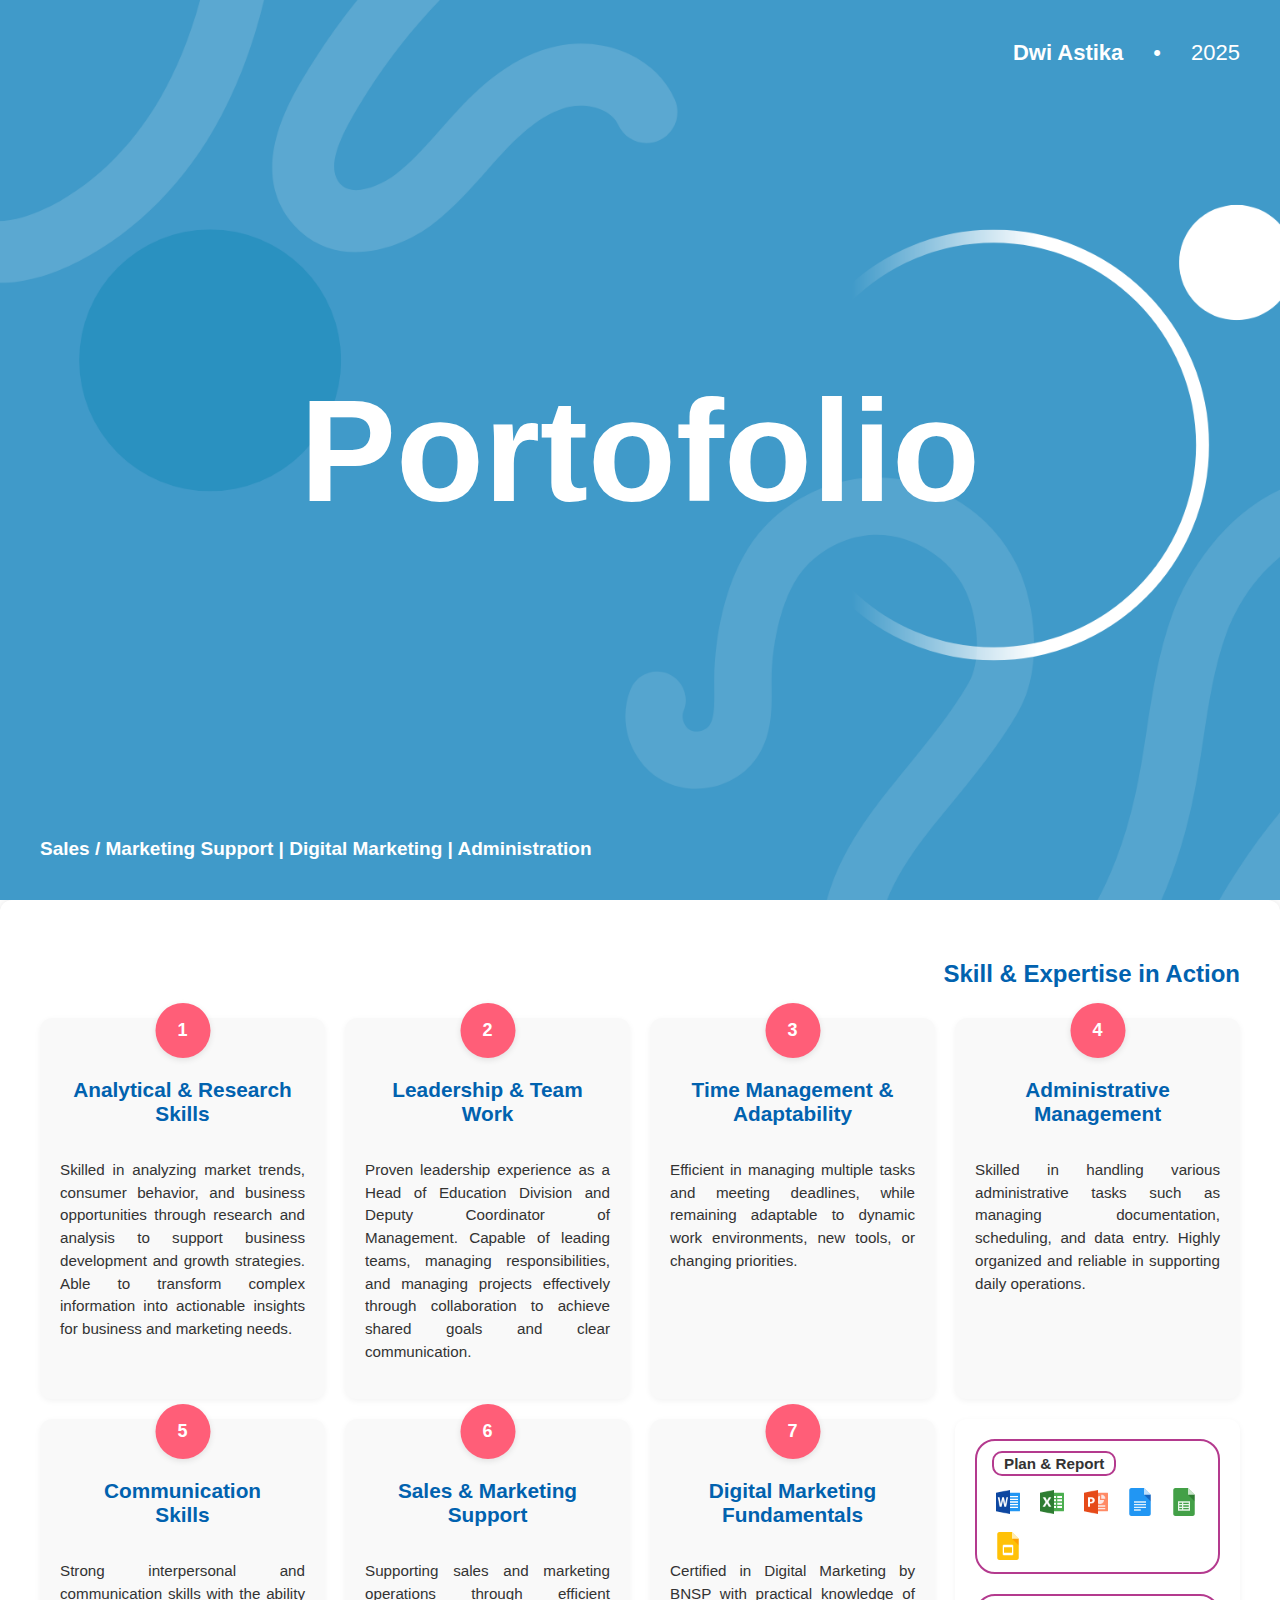
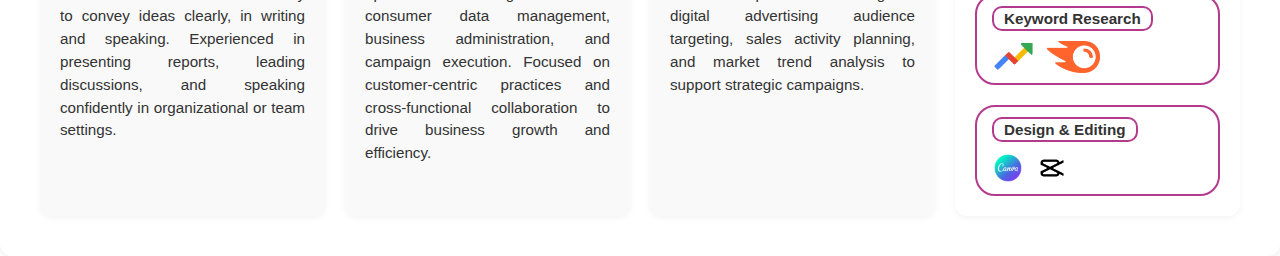
<file: index.html>
<!DOCTYPE html>
<html lang="en">
<head>
  <meta charset="UTF-8" />
  <meta name="viewport" content="width=device-width, initial-scale=1.0"/>
  <title>Skill & Expertise in Action</title>
  <link rel="stylesheet" href="style.css" />
</head>
<body>

  <section class="hero">
    <div class="header">
      <span class="name">Dwi Astika</span>
      <span class="dot">•</span>
      <span class="year">2025</span>
    </div>

    <div class="content">
      <h1 class="title-porto">Portofolio</h1>
    </div>

    <div class="footer">
      Sales / Marketing Support | Digital Marketing | Administration
    </div>
  </section>

  <div class="container">
    <h2 class="title">Skill & Expertise in Action</h2>

    <div class="grid">
      <!-- Card 1 -->
      <div class="card">
        <div class="icon">1</div>
        <h3>Analytical & Research Skills</h3>
        <p>Skilled in analyzing market trends, consumer behavior, and business opportunities through research and analysis to support business development and growth strategies. Able to transform complex information into actionable insights for business and marketing needs.</p>
      </div>

      <!-- Card 2 -->
      <div class="card">
        <div class="icon">2</div>
        <h3>Leadership & Team Work</h3>
        <p>Proven leadership experience as a Head of Education Division and Deputy Coordinator of Management. Capable of leading teams, managing responsibilities, and managing projects effectively through collaboration to achieve shared goals and clear communication.</p>
      </div>

      <!-- Card 3 -->
      <div class="card">
        <div class="icon">3</div>
        <h3>Time Management & Adaptability</h3>
        <p>Efficient in managing multiple tasks and meeting deadlines, while remaining adaptable to dynamic work environments, new tools, or changing priorities.</p>
      </div>

      <!-- Card 4 -->
      <div class="card">
        <div class="icon">4</div>
        <h3>Administrative Management</h3>
        <p>Skilled in handling various administrative tasks such as managing documentation, scheduling, and data entry. Highly organized and reliable in supporting daily operations.</p>
      </div>

      <!-- Card 5 -->
      <div class="card">
        <div class="icon">5</div>
        <h3>Communication <br> Skills</h3>
        <p>Strong interpersonal and communication skills with the ability to convey ideas clearly, in writing and speaking. Experienced in presenting reports, leading discussions, and speaking confidently in organizational or team settings.</p>
      </div>

      <!-- Card 6 -->
      <div class="card">
        <div class="icon">6</div>
        <h3>Sales & Marketing Support</h3>
        <p>Supporting sales and marketing operations through efficient consumer data management, business administration, and campaign execution. Focused on customer-centric practices and cross-functional collaboration to drive business growth and efficiency.</p>
      </div>

      <!-- Card 7 -->
      <div class="card">
        <div class="icon">7</div>
        <h3>Digital Marketing Fundamentals</h3>
        <p>Certified in Digital Marketing by BNSP with practical knowledge of digital advertising audience targeting, sales activity planning, and market trend analysis to support strategic campaigns.</p>
      </div>

      <!-- Card 8 - Tools -->
      <div class="card tools-card">
        <div class="tools-section">
          <h4>Plan & Report</h4>
          <div class="tools-row">
            <img src="msword.png" alt="Word" />
            <img src="msexcel.png" alt="Excel" />
            <img src="ppt.png" alt="PPT" />
            <img src="docs.png" alt="Google Docs" />
            <img src="sheets.png" alt="Google Sheets" />
            <img src="slides.png" alt="Google Slides" />
          </div>
        </div>
        <div class="tools-section">
          <h4>Keyword Research</h4>
          <div class="tools-row">
            <img src="trends.png" alt="Google Trends" />
            <img src="semrush.png" alt="SEMRush" />
          </div>
        </div>
        <div class="tools-section">
          <h4>Design & Editing</h4>
          <div class="tools-row">
            <img src="Canva.png" alt="Canva" />
            <img src="capcut.png" alt="Capcut" />
          </div>
        </div>
      </div>

    </div>
  </div>
</body>
</html>
</file>
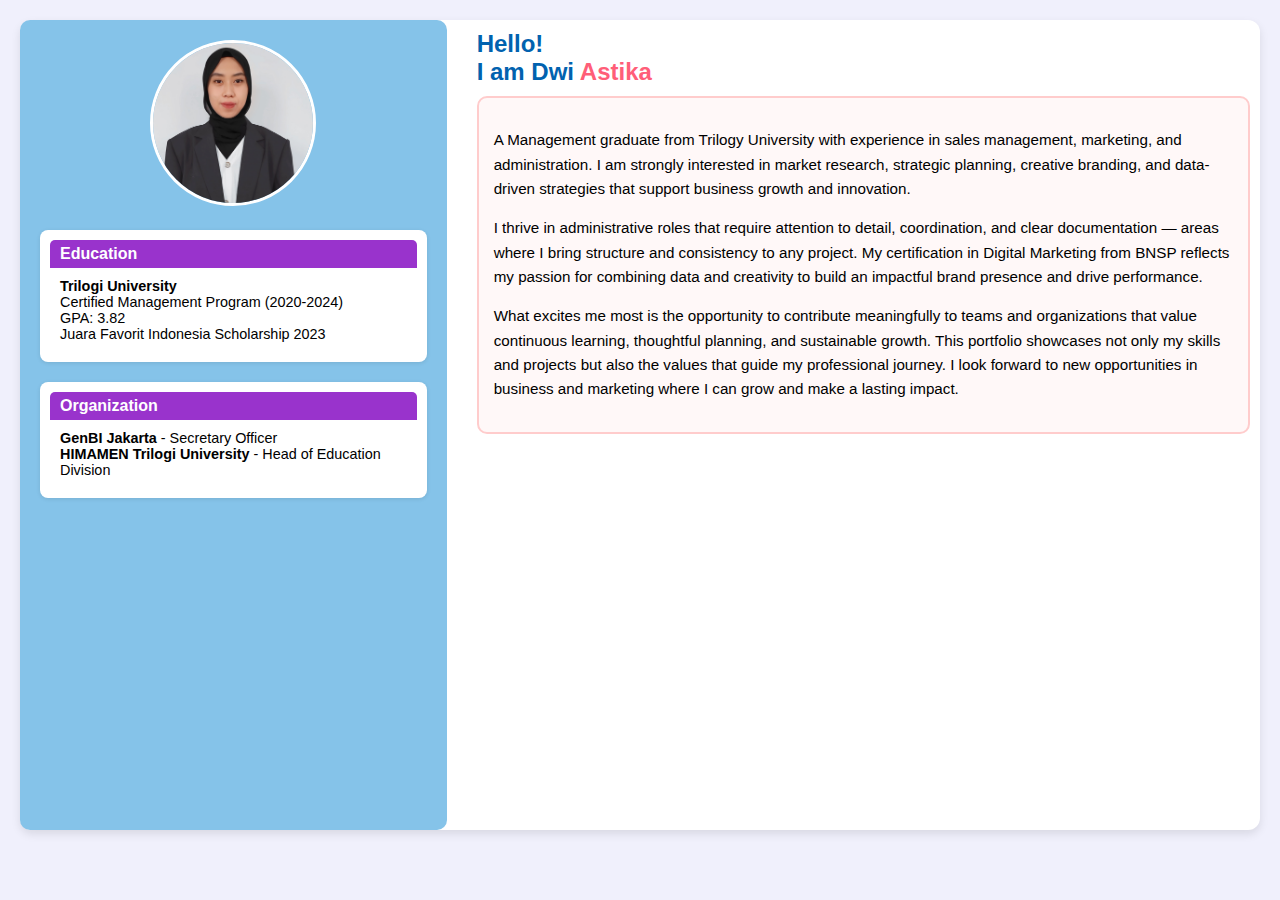
<file: profile.html>
<!DOCTYPE html>
<html lang="en">
<head>
  <meta charset="UTF-8">
  <meta name="viewport" content="width=device-width, initial-scale=1.0">
  <title>Dwi Astika Profile</title>
  <style>
    body {
      font-family: 'Segoe UI', sans-serif;
      background-color: #f0f0fc;
      margin: 0;
      padding: 20px;
    }

    .profile-card {
      background: white;
      border-radius: 12px;
      display: flex;
      flex-wrap: wrap;
      padding: 0px;
      width: 100%;
      height: 90vh;
      box-shadow: 0 4px 10px rgba(0, 0, 0, 0.1);
    }

    .left-section {
      flex: 1;
      min-width: 250px;
      text-align: center;
      background: #85c3e9;
      padding: 20px;
      border-radius: 10px;
      margin-right: 20px;
    }

    .left-section img {
      width: 160px;
      height: 160px;
      object-fit: cover;
      border-radius: 50%;
      border: 3px solid #fff;
    }

    .info-box {
      background: white;
      border-radius: 8px;
      padding: 10px;
      text-align: left;
      margin-top: 20px;
      box-shadow: 0 1px 4px rgba(0,0,0,0.1);
    }

    .info-box h4 {
      margin: 0;
      background: #9933cc;
      color: white;
      padding: 5px 10px;
      border-radius: 5px 5px 0 0;
    }

    .info-box p {
      padding: 10px;
      margin: 0;
      font-size: 0.9em;
    }

    .right-section {
      flex: 2;
      min-width: 300px;
      padding: 10px;
    }

    .right-section h2 {
      margin: 0 0 10px 0;
      color: #0162af;
    }

    .right-section h2 span {
      color: #ff5e78;
    }

    .right-section .summary {
      border: 2px solid #ffcccc;
      background: #fff8f8;
      padding: 15px;
      border-radius: 10px;
      font-size: 0.95em;
      line-height: 1.6em;
    }
  </style>
</head>
<body>
  <div class="profile-card">
    <div class="left-section">
      <img src="Foto_Dwi Astika.jpg" alt="Profile Photo">

      <div class="info-box">
        <h4>Education</h4>
        <p><strong>Trilogi University</strong><br>
        Certified Management Program (2020-2024)<br>
        GPA: 3.82<br>
        Juara Favorit Indonesia Scholarship 2023</p>
      </div>

      <div class="info-box">
        <h4>Organization</h4>
        <p><strong>GenBI Jakarta</strong> - Secretary Officer<br>
        <strong>HIMAMEN Trilogi University</strong> - Head of Education Division</p>
      </div>
    </div>

    <div class="right-section">
      <h2>Hello!<br>I am Dwi <span>Astika</span></h2>

      <div class="summary">
        <p>A Management graduate from Trilogy University with experience in sales management, marketing, and administration. I am strongly interested in market research, strategic planning, creative branding, and data-driven strategies that support business growth and innovation.</p>

        <p>I thrive in administrative roles that require attention to detail, coordination, and clear documentation — areas where I bring structure and consistency to any project. My certification in Digital Marketing from BNSP reflects my passion for combining data and creativity to build an impactful brand presence and drive performance.</p>

        <p>What excites me most is the opportunity to contribute meaningfully to teams and organizations that value continuous learning, thoughtful planning, and sustainable growth. This portfolio showcases not only my skills and projects but also the values that guide my professional journey. I look forward to new opportunities in business and marketing where I can grow and make a lasting impact.</p>
      </div>
    </div>
  </div>
</body>
</html>
</file>
<file: style.css>
body {
    margin: 0;
    font-family: 'Segoe UI', sans-serif;
    color: #333;
  }

/* Section HERO dengan background image */
.hero {
  background-image: url('background.png'); /* Ganti sesuai file gambarmu */
  background-size: cover;
  background-position: center;
  background-repeat: no-repeat;
  height: 100vh;
  padding: 40px;
  box-sizing: border-box;
  position: relative;
  color: white;
  display: flex;
  flex-direction: column;
  justify-content: space-between;
}

.hero > * {
  position: relative;
  z-index: 2;
}

/* Header di pojok kanan atas */
.header {
  font-size: 22px;
  display: flex;
  gap: 30px;
  justify-content: flex-end;
  align-items: center;
  color: white;
}

/* Konten di tengah layar */
.content {
  display: flex;
  justify-content: center;
  align-items: center;
  flex-grow: 1;
  text-align: center;
}

.title-porto {
  font-size: 9rem;
  margin: 0;
}

.dot-title {
  color: #ff5c5c;
}

.name {
  font-weight: bold;
}

.dot {
  color: white;
}

.year {
  opacity: 1;
}

/* Footer di bawah */
.footer {
  font-size: 19px;
  text-align: left;
  font-weight: bold;
}
  
  .container {
    padding: 40px;
    max-width: 1200px;
    margin: auto;
    background-color: white;
    border-radius: 12px;
    box-shadow: 0 0 10px rgba(0,0,0,0.1);
  }
  
  .title {
    text-align: right;
    color: #0162af;
    font-size: 1.5em;
    margin-bottom: 30px;
  }
  
  .grid {
    display: grid;
    grid-template-columns: repeat(auto-fit, minmax(280px, 1fr));
    gap: 20px;
  }
  
  .card {
    background: #f9f9f9;
    border-radius: 12px;
    padding: 20px;
    position: relative;
    box-shadow: 0 2px 6px rgba(0,0,0,0.05);
  }
  
  .icon {
    position: absolute;
    top: -15px;
    left: 50%;
    transform: translateX(-50%);
    background: #ff5e78;
    color: white;
    font-weight: bold;
    width: 55px;
    height: 55px;
    display: flex;
    justify-content: center;
    align-items: center;
    border-radius: 50%;
    font-size: 18px;
    box-shadow: 0 2px 6px rgba(0,0,0,0.1);
  }
  
  .card h3 {
    color: #0162af;
    margin-top: 40px;
    font-size: 1.3em;
    text-align: center;
    height: 60px !important;
  }
  
  .card p {
    font-size: 0.95em;
    line-height: 1.5;
    text-align: justify;
  }
  
  /* Card 8 styles */
  .tools-card {
    background: #fff;
    display: flex;
    flex-direction: column;
    gap: 20px;
  }
  
  .tools-section {
    border: 2px solid #b43a8e;
    border-radius: 20px;
    padding: 10px 15px;
  }
  
  .tools-section h4 {
    background-color: white;
    color: #333;
    font-size: 0.95em;
    font-weight: bold;
    margin: 0 0 10px 0;
    border: 2px solid #b43a8e;
    border-radius: 10px;
    padding: 2px 10px;
    display: inline-block;
  }
  
  .tools-row {
    display: flex;
    gap: 12px;
    flex-wrap: wrap;
    align-items: center;
  }
  
  .tools-row img {
    height: 32px;
    object-fit: contain;
  }
</file>
